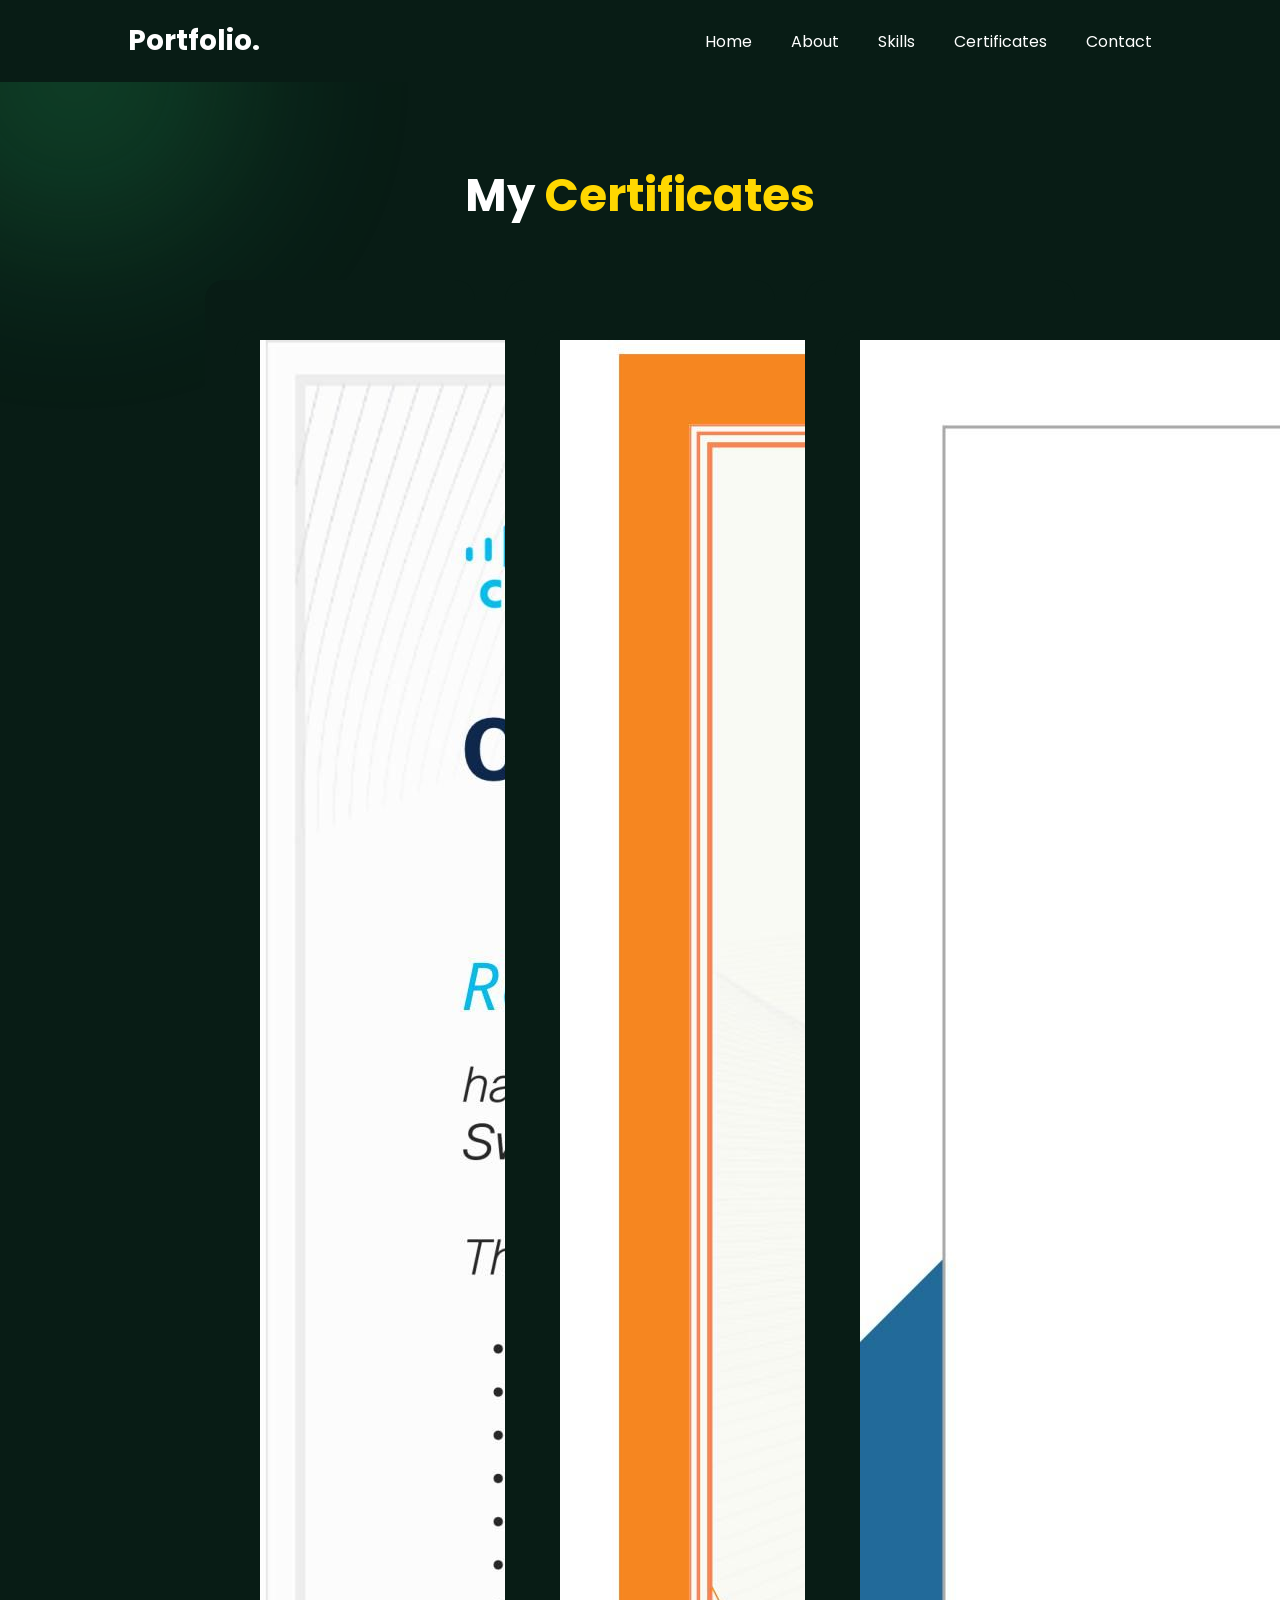
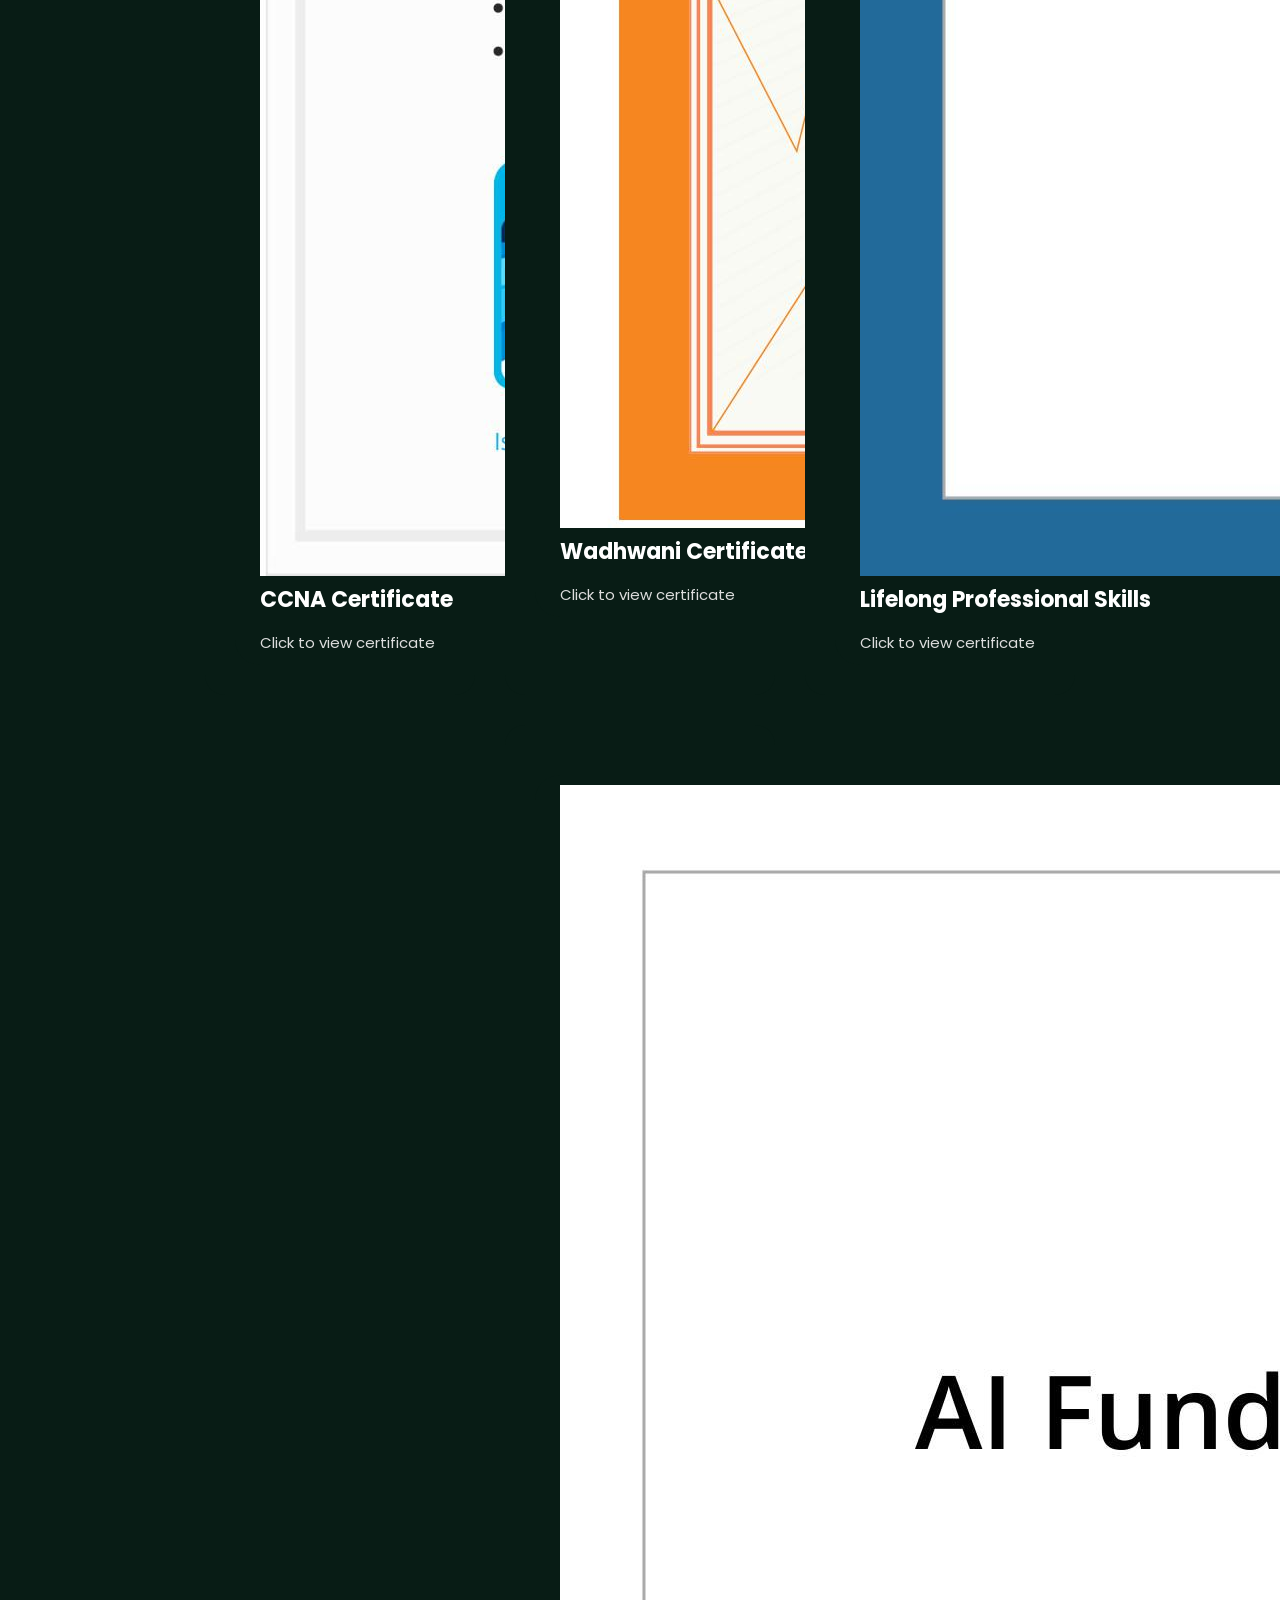
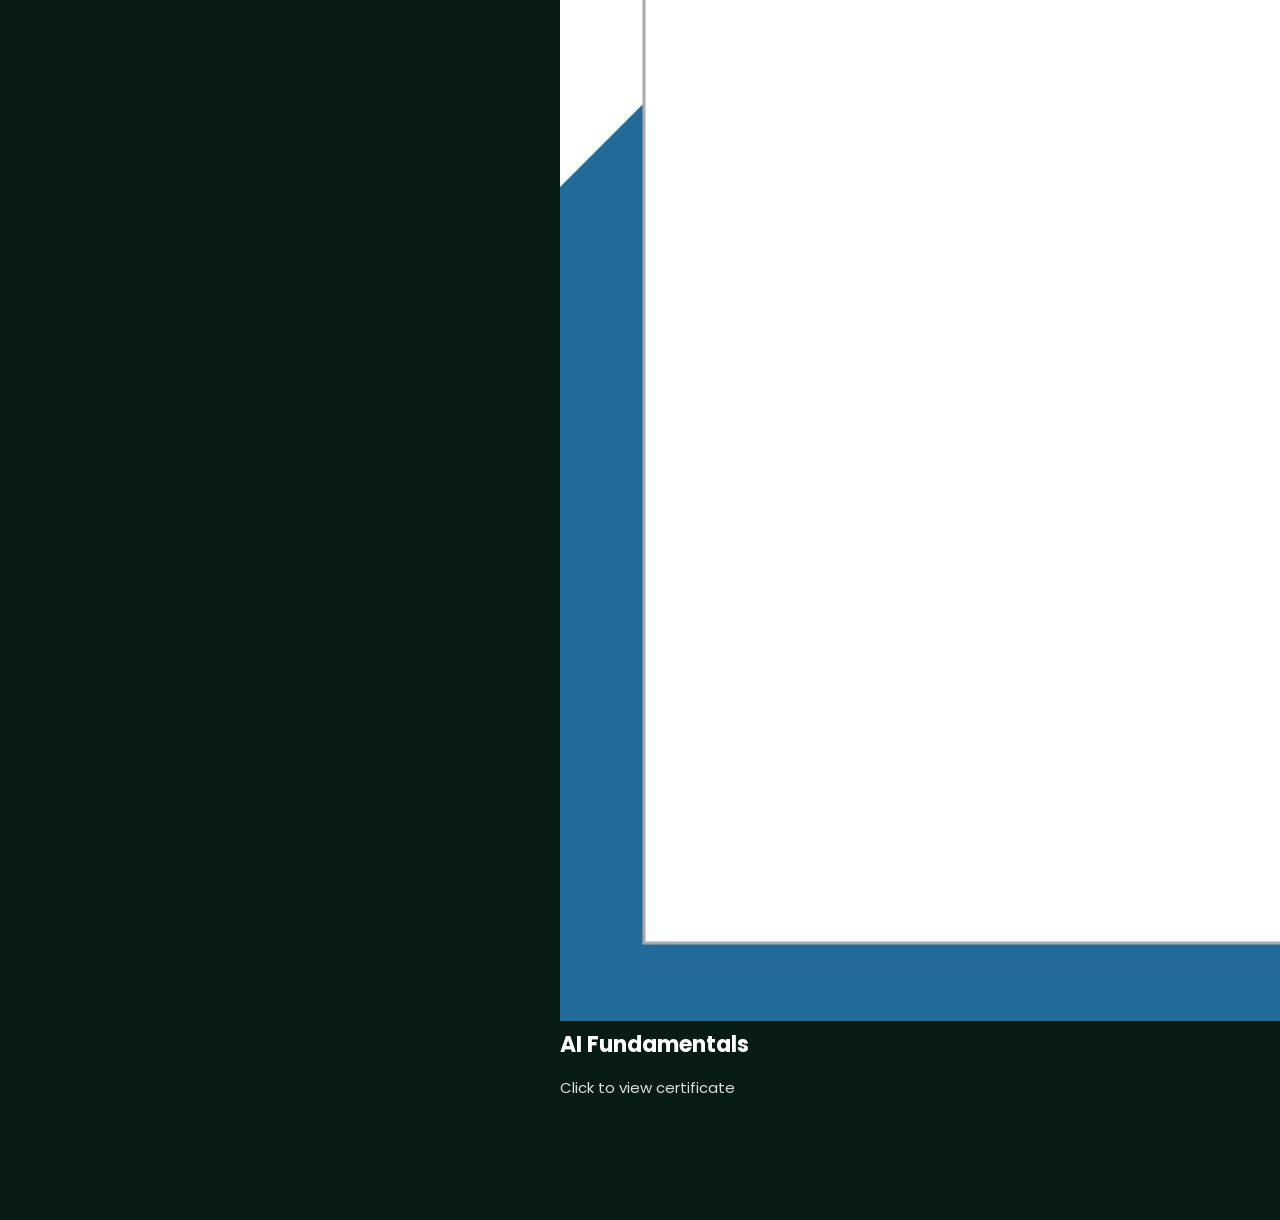
<file: certificate.html>
<!DOCTYPE html>
<html lang="en">

<head>

<meta charset="UTF-8">
<meta name="viewport" content="width=device-width, initial-scale=1.0">

<title>Ruchita | Certificates</title>

<link rel="stylesheet" href="style.css">


<link href="https://fonts.googleapis.com/css2?family=Poppins:wght@300;400;600;700&display=swap" rel="stylesheet">


<link rel="stylesheet"
href="https://cdnjs.cloudflare.com/ajax/libs/font-awesome/6.5.1/css/all.min.css">


</head>


<body>


<header>

<div class="logo">
Portfolio.
</div>


<nav>

<a href="index.html">Home</a>
<a href="index.html#about">About</a>
<a href="index.html#skills">Skills</a>
<a href="certificates.html">Certificates</a>
<a href="index.html#contact">Contact</a>

</nav>


</header>





<section class="certificates">

<h1>
    My <span>Certificates</span>
</h1>

<div class="certificate-container">


<div class="certificate-card">

<a href="images/ccna.jpg" target="_blank">

<img src="images/ccna.jpg" alt="CCNA Certificate">

<h2>CCNA Certificate</h2>

<p>Click to view certificate</p>

</a>

</div>



<div class="certificate-card">

<a href="images/wadhwani.jpg" target="_blank">

<img src="images/wadhwani.jpg" alt="Wadhwani Certificate">

<h2>Wadhwani Certificate</h2>

<p>Click to view certificate</p>

</a>

</div>



<div class="certificate-card">

<a href="images/lifelong.jpg" target="_blank">

<img src="images/lifelong.jpg" alt="Lifelong Professional Skills">

<h2>Lifelong Professional Skills</h2>

<p>Click to view certificate</p>

</a>

</div>



<div class="certificate-card">

<a href="images/ai.jpg" target="_blank">

<img src="images/ai.jpg" alt="AI Fundamentals">

<h2>AI Fundamentals</h2>

<p>Click to view certificate</p>

</a>

</div>


</div>

</section>
</body>
</html>
</file>
<file: style.css>
*{
margin:0;
padding:0;
box-sizing:border-box;
font-family:'Poppins',sans-serif;
}


html{
scroll-behavior:smooth;
}


body{

background:  #081c15;
color:white;

}


/* Header */


header{

position:fixed;
top:0;
width:100%;

padding:20px 10%;

display:flex;
justify-content:space-between;
align-items:center;

background: #081C15;

z-index:100;

}

#typing {
    display: inline-block;
    min-width: 10px;
    border-right: 3px solid;
    padding-right: 5px;
    animation: cursor 0.7s infinite;
}

/* Blinking cursor */
@keyframes cursor {
    50% {
        border-color: transparent;
    }
}

.logo{

font-size:28px;
font-weight:700;

}


nav a{

color:white;
text-decoration:none;

margin-left:35px;

transition:.3s;

}


nav a:hover{

color:#2ECC71;

}





/* ================= HOME SECTION ================= */

.home {
    min-height: 100vh;

    display: flex;
    justify-content: center;
    align-items: center;

    padding: 100px 10%;

    text-align: center;
    background:transparent;
}


.home-content {
    max-width: 900px;
    width: 100%;
}


/* Hi, It's Me */

.home-content h3 {
    font-size: 30px;
}


/* Ruchita */

.home-content h1 {
    font-size: 65px;
    margin: 10px 0;
}


/* Computer Science Student */

.home-content h2 {
    font-size: 32px;
}


.home-content span {
    color: #2ecc71;
}


/* Description */

.home-content p {
    margin: 25px auto;
    line-height: 1.8;
    color: #ddd;

    max-width: 800px;
}


/* ================= SOCIAL ICONS ================= */

.social {
    display: flex;
    justify-content: center;
    align-items: center;

    gap: 25px;

    margin: 30px 0;
}



.social a {
    display: flex;
    justify-content: center;
    align-items: center;

    width: 55px;
    height: 55px;

    border: 2px solid #ffd700;
    border-radius: 50%;

    color: #ffd700;
    text-decoration: none;

    transition: 0.3s ease;
}

.social a:hover {
    color: white;
    border-color: white;
    transform: scale(1.1);
}

/* ================= RESUME BUTTON ================= */

.btn {
    display: inline-block;

    padding: 12px 30px;

    background: #00bfff;

    color: #fff;

    border-radius: 30px;

    text-decoration: none;

    font-size: 18px;

    transition: 0.3s ease;
}


.btn:hover {
    transform: scale(1.05);

    box-shadow: 0 0 20px #00bfff;
}


/* ================= RESUME POPUP ================= */

.modal {
    display: none;

    position: fixed;

    z-index: 1000;

    left: 0;
    top: 0;

    width: 100%;
    height: 100%;

    background-color: rgba(0, 0, 0, 0.8);
}


.modal-content {
    position: relative;

    width: 80%;
    max-width: 900px;

    margin: 5% auto;

    background: #111;

    padding: 20px;

    border-radius: 10px;
}


.close {
    position: absolute;

    right: 20px;
    top: 10px;

    color: white;

    font-size: 35px;

    cursor: pointer;
}


.close:hover {
    color: #00bfff;
}


/* ================= MOBILE ================= */

@media (max-width: 768px) {

    .home {
        padding: 100px 5% 50px;
    }


    .home-content h3 {
        font-size: 24px;
    }


    .home-content h1 {
        font-size: 45px;
    }


    .home-content h2 {
        font-size: 24px;
    }


    .home-content p {
        font-size: 16px;
    }


    .social {
        gap: 15px;
    }


    .social a {
        width: 50px;
        height: 50px;

        font-size: 24px;
    }


    .btn {
        font-size: 16px;

        padding: 10px 25px;
    }


    .modal-content {
        width: 90%;
    }

}




.social a:hover{

background:#081C15;

color:white;

box-shadow:
0 0 15px #2ECC71,
0 0 35px #2ECC71,
0 0 60px rgba(46,204,113,.5);

}



/* Button */


.btn{

display:inline-block;

margin-top:30px;

padding:12px 35px;

background:linear-gradient(135deg,#2ECC71,#1B5E20);

border-radius:30px;

color:white;

text-decoration:none;

}





/* Profile */


.profile{

display:flex;

justify-content:center;

}



.circle{

background:linear-gradient(135deg,#2ECC71,#FFD700);

box-shadow:
0 0 25px #2ECC71,
0 0 50px rgba(46,204,113,.5);
}



.circle img{

width:100%;

height:100%;

border-radius:50%;

object-fit:cover;

}




@keyframes float{


50%{

transform:translateY(-20px);

}


}





/* About */


.about{

padding:80px 10%;

background:transparent;

text-align:center;

}



.about h1,
.skills h1,
.contact h1{

font-size:45px;

}


span {
    color: #FFD700;
}



.about-box{

margin-top:40px;

font-size:18px;

line-height:1.8;

color:#ddd;

}




/* Skills */


.skills{

padding:80px 10%;

text-align:center;
background:transparent;

}



.skill-container{

display:flex;

justify-content:center;

gap:30px;

flex-wrap:wrap;

margin-top:40px;

}
.skills-container {
    display: flex;
    justify-content: center;
    flex-wrap: wrap;
    gap: 30px;
}

.skill-box {
    width: 220px;
    height: 150px;
    background: #081C15;
    border-radius: 15px;
    display: flex;
    flex-direction: column;
    justify-content: center;
    align-items: center;
    transition: 0.3s;
}

.skill-box:hover {
    transform: translateY(-10px);
    box-shadow: 0 0 20px #2ECC71;
}

.skill-box i {
    font-size: 50px;
    color: #2ECC71;
    margin-bottom: 15px;
}


.card{

width:220px;

height:150px;

background:#123524;

border-radius:15px;

display:flex;

flex-direction:column;

justify-content:center;

align-items:center;

transition:.4s;

}



.card i{

font-size:45px;

color:#2ECC71;

}



.card:hover{

transform:translateY(-10px);

box-shadow:0 0 20px #2ECC71;

}
/* Certificate Page */


.certificate-section{

min-height:100vh;

padding:120px 10%;

background:#0F2D24;

text-align:center;

}
.certificates {
    max-width: 1000px;   /* Medium page width */
    margin: 0 auto;      /* Centers the section */
    padding: 80px 20px;
    background:transparent;
}


.certificates h1 {
    text-align: center;
    font-size: 45px;
    margin: 0 auto 50px;
    width: 100%;
}




.certificate-container{


display:flex;

justify-content:center;

gap:30px;

flex-wrap:wrap;


}



.certificate-card{


width:270px;

min-height:300px;

padding:30px;


background:#081C15;

border-radius:20px;


transition:.4s;


}



.certificate-card:hover{


transform:translateY(-15px);


box-shadow:0 0 25px #2ECC71;


}



.certificate-card i{


font-size:50px;

color:#2ECC71;

margin-bottom:20px;


}



.certificate-card h2{


font-size:22px;

margin-bottom:15px;


}



.certificate-card p{


color:#ddd;

line-height:1.6;

font-size:15px;


}



.certificate-card a{


display:inline-block;

margin-top:20px;


padding:10px 25px;


background:#081C15;


color:white;


text-decoration:none;


border-radius:25px;


}




/* Contact */


/* Contact Section */

.contact{

padding:80px 10%;

text-align:center;

background:transparent;

}


.contact h1{

font-size:45px;

margin-bottom:40px;

}


.contact-info{

font-size:20px;

line-height:3;

color:#ddd;

}


.contact-info p{

margin:15px;

}


.contact-info i{

color:#2ECC71;

font-size:25px;

margin-right:15px;

}


.contact-info a{

color:#2ECC71;

text-decoration:none;

}


.contact-info a:hover{

text-decoration:underline;

}




/* Mobile */


@media(max-width:900px){


header{

flex-direction:column;

}


nav{

margin-top:15px;

}


.home{

flex-direction:column-reverse;

text-align:center;

}



.circle{

width:260px;

height:260px;

margin-bottom:40px;

}



.home-content h1{

font-size:45px;

}


}
/* Certificate Popup */

.popup{
    display:none;
    position:fixed;
    top:0;
    left:0;
    width:100%;
    height:100%;
    background:rgba(0,0,0,0.8);
    justify-content:center;
    align-items:center;
    z-index:999;
}


.popup img{
    max-width:85%;
    max-height:85%;
    border-radius:10px;
}


.close{
    position:absolute;
    top:30px;
    right:50px;
    color:white;
    font-size:45px;
    cursor:pointer;
}


.close:hover{
    color:#2ECC71;
}
/* Resume Popup */
.modal {
    display: none;
    position: fixed;
    z-index: 999;
    left: 0;
    top: 0;
    width: 100%;
    height: 100%;
    background: rgba(0, 0, 0, 0.8);
}

.modal-content {
    background: #fff;
    width: 80%;
    max-width: 900px;
    height: 90%;
    margin: 30px auto;
    border-radius: 10px;
    position: relative;
    overflow: hidden;
}

.modal-content iframe {
    border: none;
    width: 100%;
    height: 100%;
}

.close {
    position: absolute;
    top: 10px;
    right: 20px;
    font-size: 35px;
    color: #333;
    cursor: pointer;
    font-weight: bold;
    z-index: 1000;
}

.close:hover {
    color: red;
}
/* ===== Animated Green Background ===== */

body {
    background: #081c15;
    overflow-x: hidden;
    position: relative;
}

/* Glowing lights */
body::before,
body::after {
    content: "";
    position: fixed;

    width: 350px;
    height: 350px;

    border-radius: 50%;

    pointer-events: none;

    filter: blur(90px);

    opacity: 0.20;

    z-index: 0;
}

/* First green glow */
body::before {
    background: #2ecc71;

    top: -100px;
    left: -100px;

    animation: glowMove1 10s ease-in-out infinite alternate;
}

/* Second green glow */
body::after {
    background: #00ff99;

    right: -100px;
    bottom: -100px;

    animation: glowMove2 12s ease-in-out infinite alternate;
}


/* ===== Animation 1 ===== */

@keyframes glowMove1 {

    0% {
        transform: translate(0, 0);
    }

    50% {
        transform: translate(250px, 200px);
    }

    100% {
        transform: translate(100px, 450px);
    }

}


/* ===== Animation 2 ===== */

@keyframes glowMove2 {

    0% {
        transform: translate(0, 0);
    }

    50% {
        transform: translate(-250px, -200px);
    }

    100% {
        transform: translate(-100px, -450px);
    }

}


/* Keep your website content above the animation */

header,
main,
section {
    position: relative;
    z-index: 1;
}
</file>
